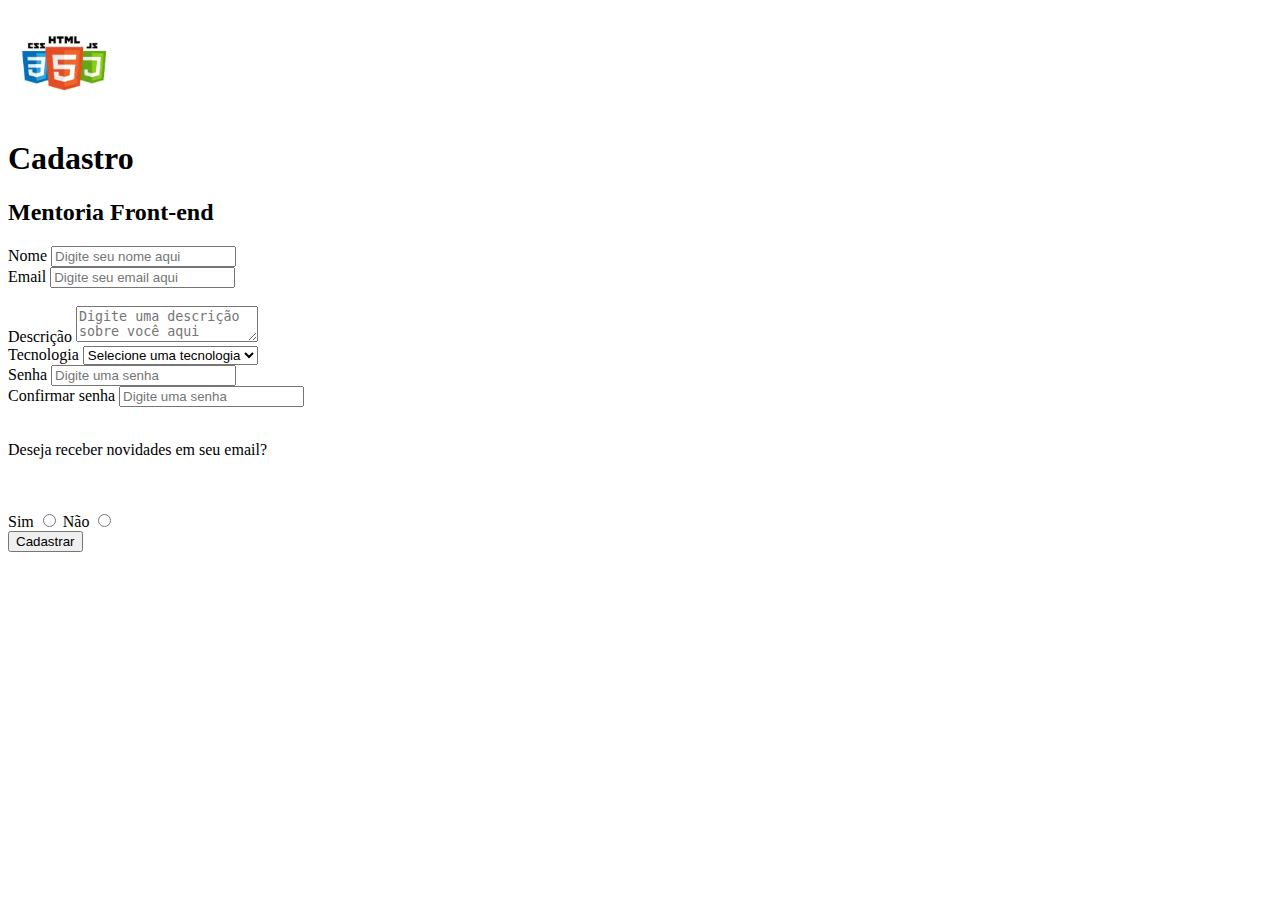
<file: index.html>
<!DOCTYPE html>
<html lang="en">

<head>
    <meta charset="UTF-8">
    <meta name="viewport" content="width=device-width, initial-scale=1.0">
    <title>Desafio html formulario</title>
</head>

<body>
    <header>
        <img src="img/logo.png" alt="imagem das tecnologias de Front-end">
    </header>

    <main>
        <h1>Cadastro</h1>
        <h2>Mentoria Front-end</h2>
        <form>
            <label for="name">Nome</label>
            <input type="text" placeholder="Digite seu nome aqui" id="name" name="nome" required>
            <br>
            <label for="email">Email</label>
            <input type="text" placeholder="Digite seu email aqui" id="email" name="email" required>
            <br><br>
            <label for="descricao">Descrição</label>
            <textarea name="descricao" id="descricao" name="descricao" placeholder="Digite uma descrição sobre você aqui"></textarea>
            <br>
            <label for="tecnologia">Tecnologia</label>
            <select name="tecnologia" id="tecnologia">
                <option value="">Selecione uma tecnologia</option>
                <option value="html">HTML</option>
                <option value="css">CSS</option>
                <option value="javascript">Javascript</option>
            </select>
            <br>
            <label for="password">Senha</label>
            <input type="password" placeholder="Digite uma senha" id="password" required minlength="8">
            <br>
            <label for="confirm-password">Confirmar senha</label>
            <input type="password" placeholder="Digite uma senha" id="confirm-password" minlength="8">
            <br><br>
            <p>Deseja receber novidades em seu email?</p>
            <br><br>
            <label for="submit-sim">Sim</label>
            <input type="radio" name="submit" id="submit-sim">
            <label for="submit-nao">Não</label>
            <input type="radio" name="submit" id="submit-nao">
            <br>
            <button>Cadastrar</button>
        </form>

        <main>

</body>

</html>
</file>
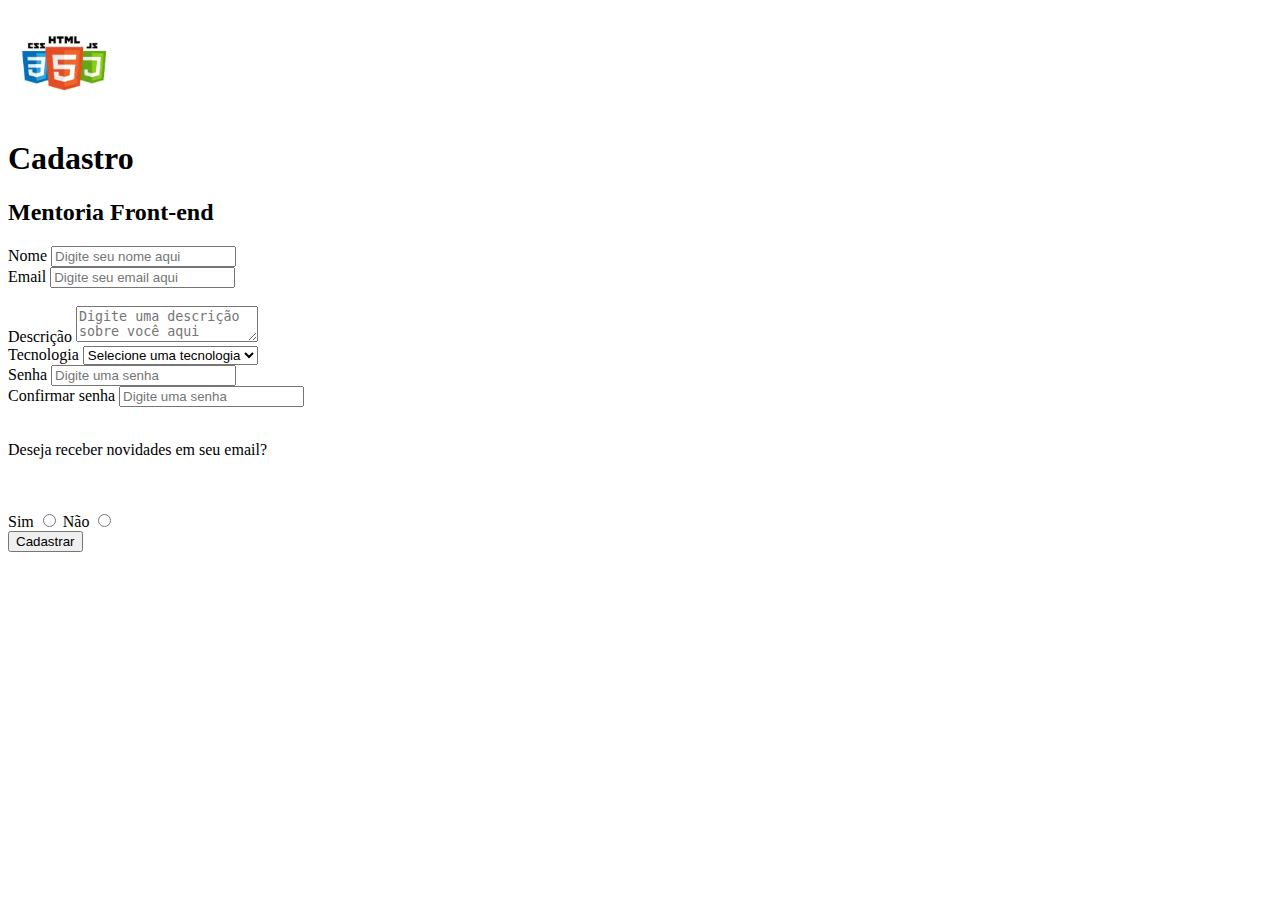
<file: 01-desafio/index.html>
<!DOCTYPE html>
<html lang="en">

<head>
    <meta charset="UTF-8">
    <meta name="viewport" content="width=device-width, initial-scale=1.0">
    <title>Desafio html formulario</title>
</head>

<body>
    <header>
        <img src="img/logo.png" alt="imagem das tecnologias de Front-end">
    </header>

    <main>
        <h1>Cadastro</h1>
        <h2>Mentoria Front-end</h2>
        <form>
            <label for="name">Nome</label>
            <input type="text" placeholder="Digite seu nome aqui" id="name" name="nome" required>
            <br>
            <label for="email">Email</label>
            <input type="text" placeholder="Digite seu email aqui" id="email" name="email" required>
            <br><br>
            <label for="descricao">Descrição</label>
            <textarea name="descricao" id="descricao" name="descricao" placeholder="Digite uma descrição sobre você aqui"></textarea>
            <br>
            <label for="tecnologia">Tecnologia</label>
            <select name="tecnologia" id="tecnologia">
                <option value="">Selecione uma tecnologia</option>
                <option value="html">HTML</option>
                <option value="css">CSS</option>
                <option value="javascript">Javascript</option>
            </select>
            <br>
            <label for="password">Senha</label>
            <input type="password" placeholder="Digite uma senha" id="password" required minlength="8">
            <br>
            <label for="confirm-password">Confirmar senha</label>
            <input type="password" placeholder="Digite uma senha" id="confirm-password" required minlength="8">
            <br><br>
            <p>Deseja receber novidades em seu email?</p>
            <br><br>
            <label for="submit-sim">Sim</label>
            <input type="radio" name="submit" id="submit-sim">
            <label for="submit-nao">Não</label>
            <input type="radio" name="submit" id="submit-nao">
            <br>
            <button>Cadastrar</button>
        </form>

        <main>

</body>

</html>
</file>
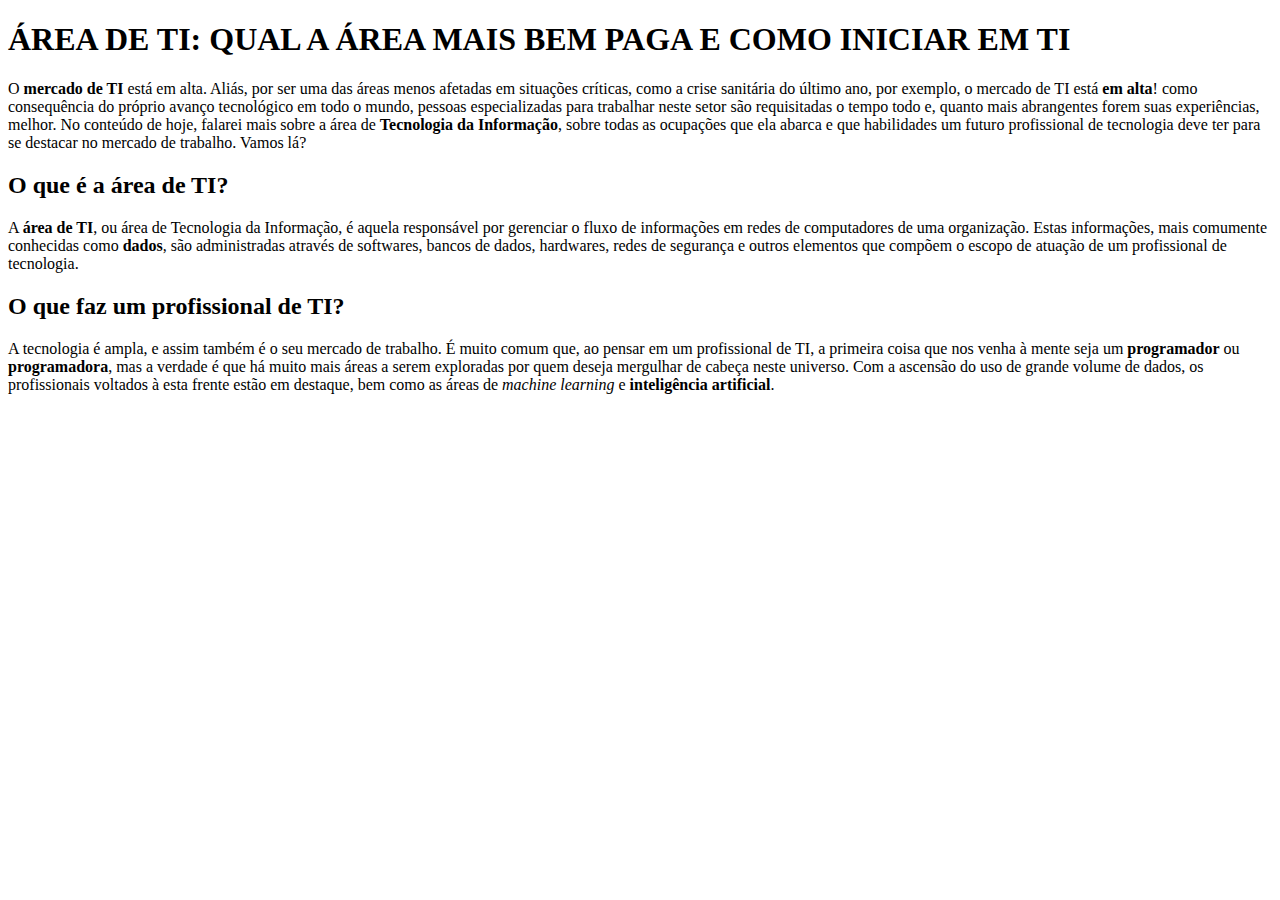
<file: 02-desafio/index.html>
<!DOCTYPE html>
<html lang="pt-br">

<head>
    <meta charset="UTF-8">
    <meta name="viewport" content="width=device-width, initial-scale=1.0">
    <title>Desafio 2</title>
</head>

<body>

    <article>
        <header>
            <h1>ÁREA DE TI: QUAL A ÁREA MAIS BEM PAGA E COMO INICIAR EM TI</h1>
        </header>


        <section>
            <p>O <b>mercado de TI</b> está em alta.

                Aliás, por ser uma das áreas menos afetadas em situações críticas, como a crise sanitária do último ano,
                por exemplo, o mercado de TI está <strong>em alta</strong>!

                como consequência do próprio avanço tecnológico em todo o mundo, pessoas especializadas para trabalhar
                neste setor são requisitadas o tempo todo e, quanto mais abrangentes forem suas experiências, melhor.

                No conteúdo de hoje, falarei mais sobre a área de <strong>Tecnologia da Informação</strong>, sobre todas
                as ocupações que ela abarca e que habilidades um futuro profissional de tecnologia deve ter para se
                destacar no mercado de trabalho.

                Vamos lá?</p>
        </section>
        <section>
            <h2>O que é a área de TI?</h2>
            <p>A <strong>área de TI</strong>, ou área de Tecnologia da Informação, é aquela responsável por gerenciar o
                fluxo de informações em redes de computadores de uma organização.

                Estas informações, mais comumente conhecidas como <strong>dados</strong>, são administradas através de
                softwares, bancos de dados, hardwares, redes de segurança e outros elementos que compõem o escopo de
                atuação de um profissional de tecnologia.</p>
        </section>

        <section>
            <h2>O que faz um profissional de TI?</h2>
            <p>A tecnologia é ampla, e assim também é o seu mercado de trabalho.

                É muito comum que, ao pensar em um profissional de TI, a primeira coisa que nos venha à mente seja um
                <strong>programador</strong> ou <strong>programadora</strong>, mas a verdade é que há muito mais áreas a
                serem exploradas por quem deseja mergulhar de cabeça neste universo.

                Com a ascensão do uso de grande volume de dados, os profissionais voltados à esta frente estão em
                destaque, bem como as áreas de <i>machine learning</i> e <strong>inteligência artificial</strong>.
            </p>
        </section>

    </article>

</body>

</html>
</file>
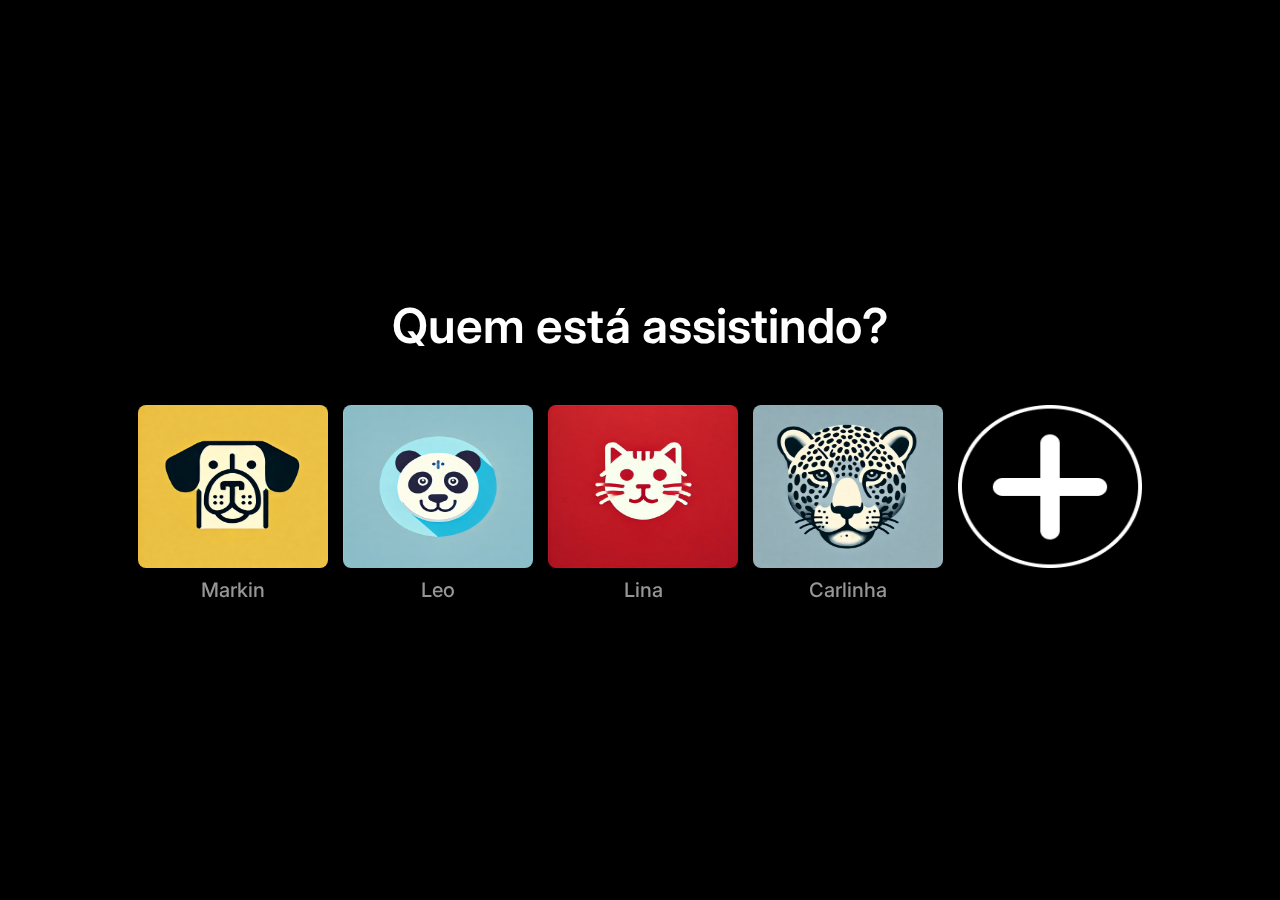
<file: CSS/MentorFlix/index.html>
<!DOCTYPE html>
<html lang="pt-br">
<head>
    <meta charset="UTF-8">
    <meta name="viewport" content="width=device-width, initial-scale=1.0">
    <link rel="stylesheet" href="./src/reset.css">
    <link rel="stylesheet" href="./src/style.css">
    <title>MentorFlix</title>
</head>
<body>
    
    <main>
        <section class="general-container">
            
            <h2 class="caption">Quem está assistindo?</h2>
            
            <div class="profile-container">
                <div class="perfil">
                    <img class="img-profile" src="./src/assets/cachorro.webp" alt="imagem cachorro">
                    <p class="nome-perfil">Markin</p>
                </div>
                <div class="perfil">
                    <img class="img-profile" src="src/assets/panda.webp" alt="imagem panda">
                    <p class="nome-perfil">Leo</p>
                </div>

                <div class="perfil">
                    <img class="img-profile" src="src/assets/gato.webp" alt="imagem gato">
                    <p class="nome-perfil">Lina</p>
                </div>

                <div class="perfil">
                    <img class="img-profile" src="src/assets/onça.webp" alt="imagem onça">
                    <p class="nome-perfil">Carlinha</p>
                </div>

                <a href="#mais"><img class="add-profile" src="src/assets/mais.png" alt="botão de adicionar perfil"></a>
            
            </div>
        </section>
    </main>
</body>
</html>
</file>
<file: CSS/MentorFlix/src/style.css>
@import url('https://fonts.googleapis.com/css2?family=Inter:ital,opsz,wght@0,14..32,100..900;1,14..32,100..900&family=Poppins:ital,wght@0,100;0,200;0,300;0,400;0,500;0,600;0,700;0,800;0,900;1,100;1,200;1,300;1,400;1,500;1,600;1,700;1,800;1,900&family=Roboto:ital,wght@0,100;0,300;0,400;0,500;0,700;0,900;1,100;1,300;1,400;1,500;1,700;1,900&display=swap');

/* header */
.titulo {
    color: #e50914;
}

.general-container {
    width: 100%;
    height: 100%;
    gap: 50px;
    display: flex;
    flex-direction: column;
    justify-content: center;
    align-items: center;
    position: fixed;
}

.caption {
    font-family: Inter;
    font-size: 48px;
    font-weight: 600;
    line-height: 58.09px;
    color: #FFFFFF;
}

.profile-container {
    display: flex;
    gap: 15px;
}

.perfil {
    display: flex;
    flex-direction: column;
    align-items: center;
    gap: 10px;
}

.perfil img {
    width: 190px;
    height: 163px;
    border-radius: 8px;
}

.profile-container:nth-child(n + 4) {
    transform: scale(1.1);
    margin: 0 auto 20px auto;
    transition: 300ms linear;
}    

.img-profile:hover {
    border: 4px solid #FFFFFF;
    cursor: pointer;
}

.nome-perfil {
    font-family: Inter;
    font-size: 20px;
    font-weight: 500;
    line-height: 24.2px;
    color: #969696;
}

.nome-perfil:hover {
color: #ffffffc7;
    cursor: pointer;
    border-bottom: 4px solid #ffffffc7;
    transition: 250ms;
}

.add-profile,a,img{
    width: 184px;
    height: 163px;
}

.add-profile:hover {
    background-color: #8a8a8a71;
    border-radius: 50%;
}
</file>
